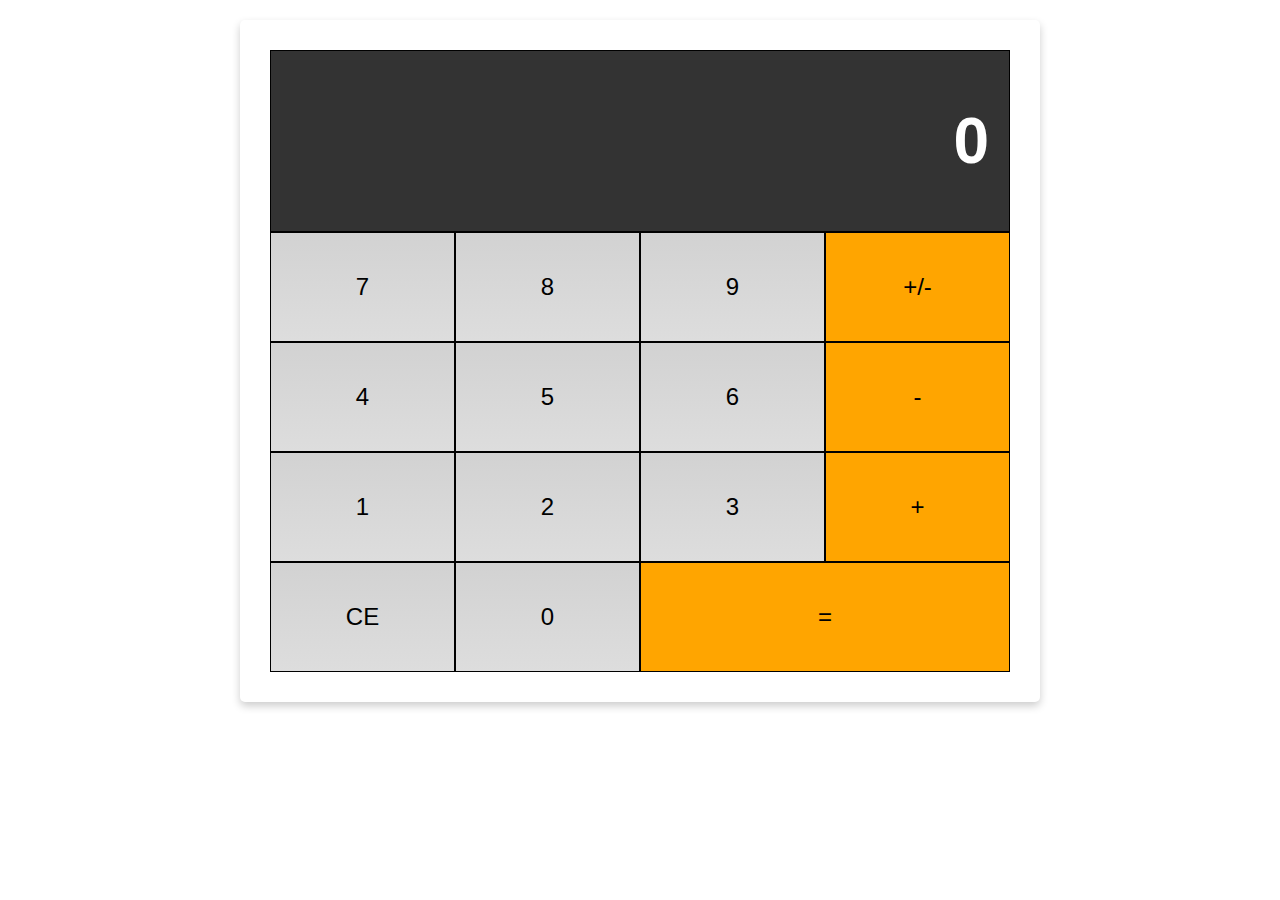
<file: Kalkulator/index.html>
<html lang="en">
<head>
    <meta charset="UTF-8">
    <meta http-equiv="X-UA-Compatible" content="IE=edge">
    <meta name="viewport" content="width=device-width, initial-scale=1.0">
    <link rel="stylesheet" href="assets/style.css">
    <title>Kalkulator</title>
</head>
<body>
    <div class="flex-container-column card">
        <div class="display">
            <h1 class="displaynumber">0</h1>
        </div>
        <div class="flex-container-row">
          <div class="button">7</div>
          <div class="button">8</div>
          <div class="button">9</div>
          <div class="button negative">+/-</div>
        </div>
        <div class="flex-container-row">
          <div class="button">4</div>
          <div class="button">5</div>
          <div class="button">6</div>
          <div class="button operator">-</div>
        </div>
        <div class="flex-container-row">
          <div class="button">1</div>
          <div class="button">2</div>
          <div class="button">3</div>
          <div class="button operator">+</div>
        </div>
        <div class="flex-container-row">
          <div class="button clear">CE</div>
          <div class="button">0</div>
          <div class="button equals double">=</div>
        </div>
      </div>
</body>
</html>
</file>
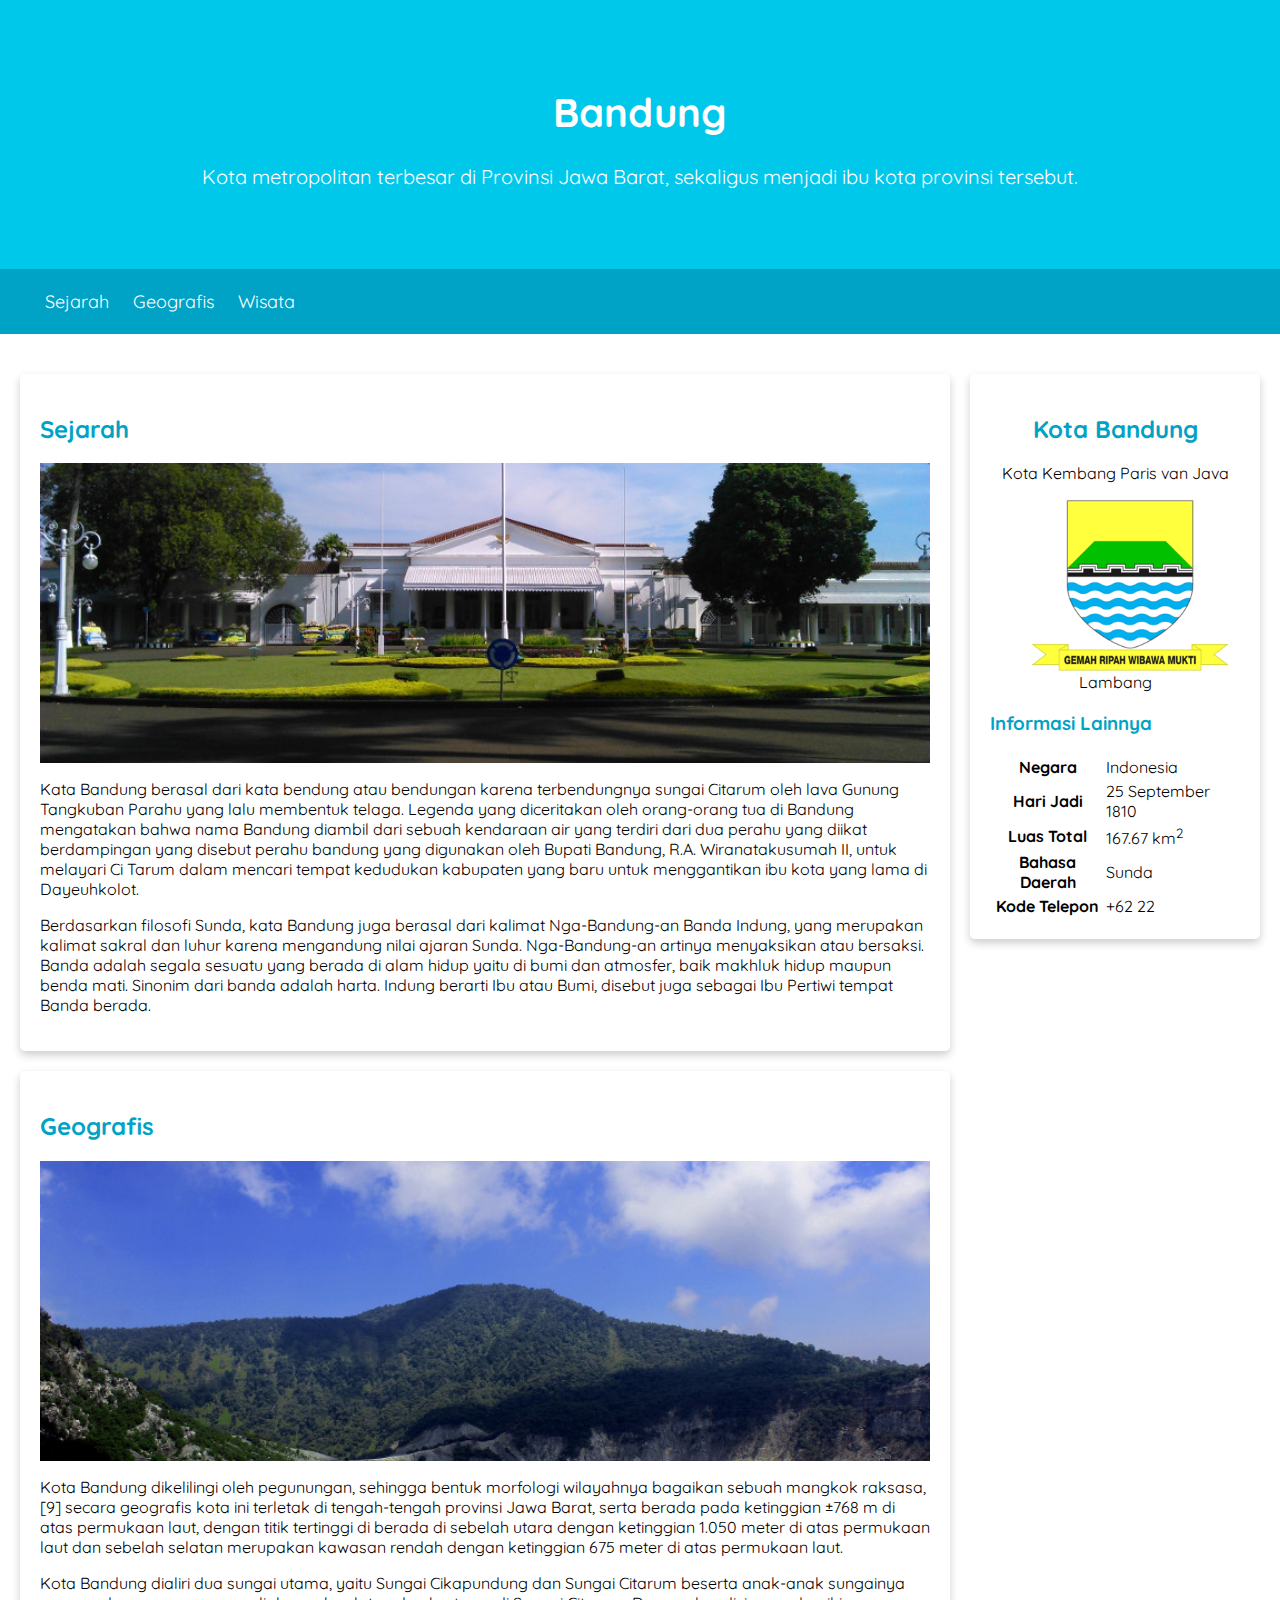
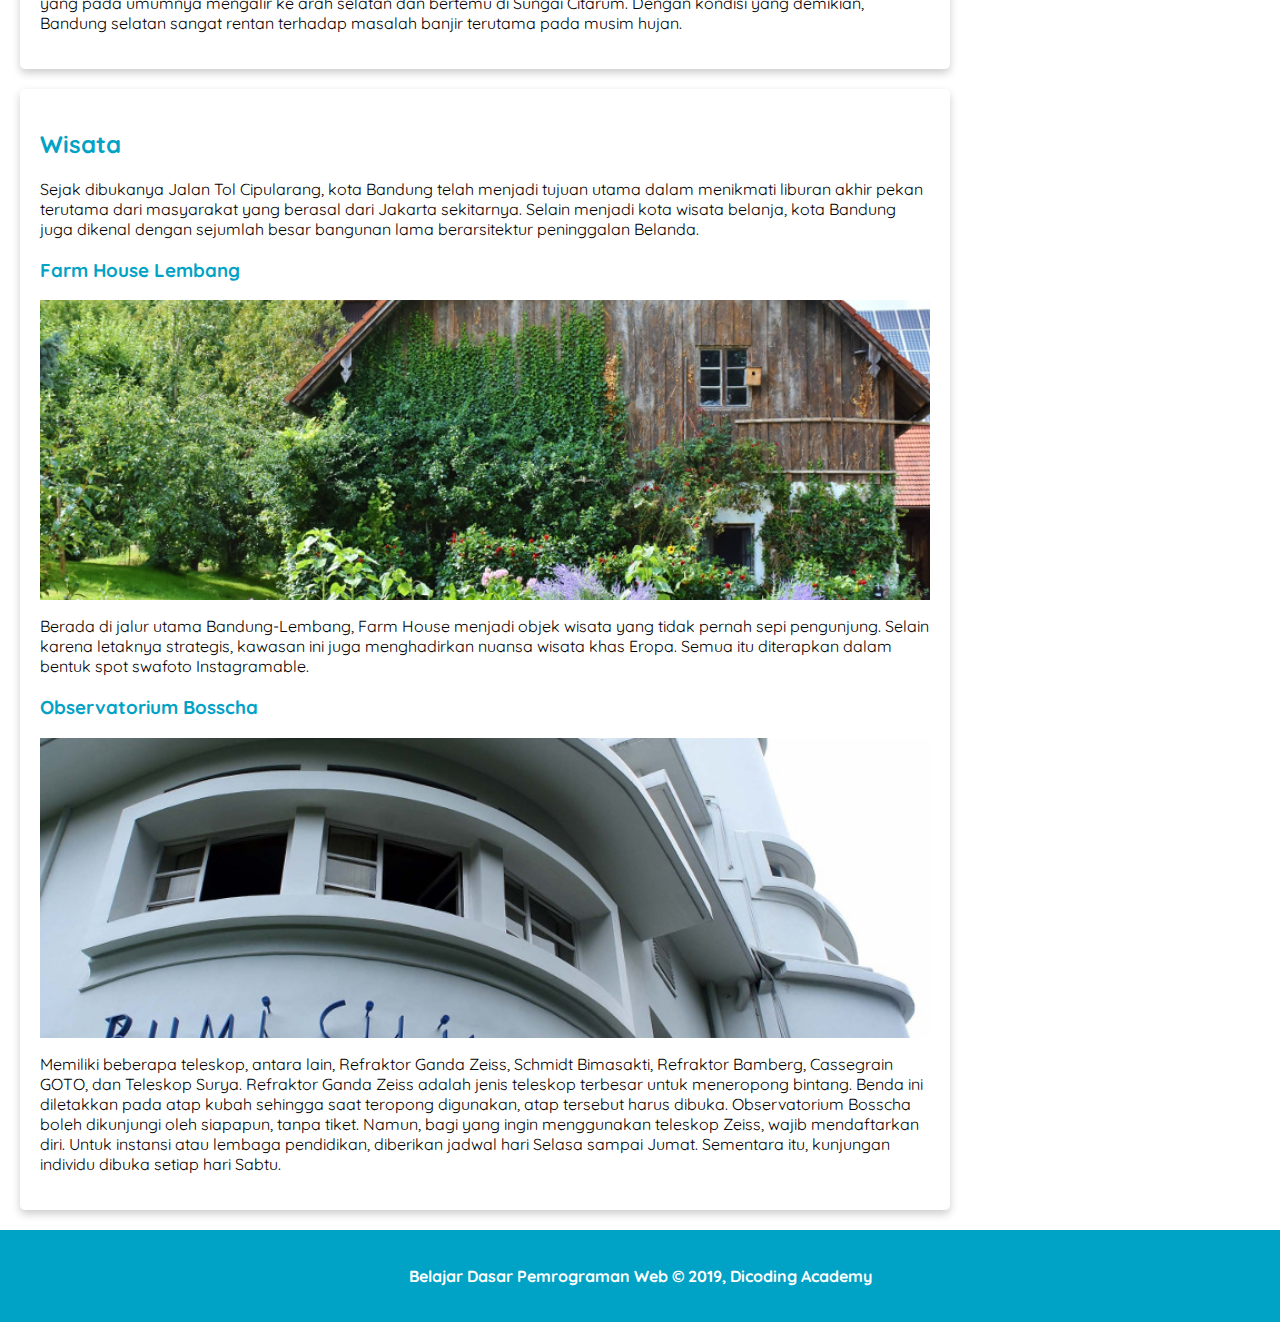
<file: Web/index.html>
<html lang="en">
<head>
    <meta charset="UTF-8">
    <meta http-equiv="X-UA-Compatible" content="IE=edge">
    <!-- <meta name="viewport" content="width=<h>, initial-scale=1.0"> -->
    <meta name="viewport" content="width=device-width, initial-scale=1">
    <link rel="stylesheet" href="styles/style.css">
    <title>Index</title>
</head>
<body>
    <header>
        <div class="jumbotron">
            <h1>Bandung</h1>
            <p>Kota metropolitan terbesar di Provinsi Jawa Barat, sekaligus menjadi ibu kota provinsi tersebut.</p>
        </div>
        <nav>
            <ul>
                <li><a href="#sejarah">Sejarah</a></li>
                <li><a href="#geografis">Geografis</a></li>
                <li><a href="#wisata">Wisata</a></li>
            </ul>
        </nav>    
    </header>

    <main>
        <div id="content">
            <article id="sejarah" class="card">
                <h2>Sejarah</h2>
                <img src="assets/image/history.jpg" class="featured-image" alt="sejarah">
                <p>Kata Bandung berasal dari kata bendung atau bendungan karena terbendungnya sungai Citarum oleh lava Gunung
                Tangkuban Parahu yang lalu membentuk telaga. Legenda yang diceritakan oleh orang-orang tua di Bandung mengatakan
                bahwa nama Bandung diambil dari sebuah kendaraan air yang terdiri dari dua perahu yang diikat berdampingan yang
                disebut perahu bandung yang digunakan oleh Bupati Bandung, R.A. Wiranatakusumah II, untuk melayari Ci Tarum dalam
                mencari tempat kedudukan kabupaten yang baru untuk menggantikan ibu kota yang lama di Dayeuhkolot.</p>
                
                <p>Berdasarkan filosofi Sunda, kata Bandung juga berasal dari kalimat Nga-Bandung-an Banda Indung, yang merupakan
                kalimat sakral dan luhur karena mengandung nilai ajaran Sunda. Nga-Bandung-an artinya menyaksikan atau bersaksi.
                Banda adalah segala sesuatu yang berada di alam hidup yaitu di bumi dan atmosfer, baik makhluk hidup maupun benda
                mati. Sinonim dari banda adalah harta. Indung berarti Ibu atau Bumi, disebut juga sebagai Ibu Pertiwi tempat Banda
                berada.</p>
            </article>
        
            <article id="geografis" class="card">
                <h2>Geografis</h2>
                <img src="assets/image/geografis.jpg" class="featured-image" alt="geografis">
                <p>Kota Bandung dikelilingi oleh pegunungan, sehingga bentuk morfologi wilayahnya bagaikan sebuah mangkok raksasa,[9]
                secara geografis kota ini terletak di tengah-tengah provinsi Jawa Barat, serta berada pada ketinggian ±768 m di atas
                permukaan laut, dengan titik tertinggi di berada di sebelah utara dengan ketinggian 1.050 meter di atas permukaan
                laut dan sebelah selatan merupakan kawasan rendah dengan ketinggian 675 meter di atas permukaan laut.</p>
                
                <p>Kota Bandung dialiri dua sungai utama, yaitu Sungai Cikapundung dan Sungai Citarum beserta anak-anak sungainya yang
                pada umumnya mengalir ke arah selatan dan bertemu di Sungai Citarum. Dengan kondisi yang demikian, Bandung selatan
                sangat rentan terhadap masalah banjir terutama pada musim hujan.</p>
            </article>
        
            <article id="wisata" class="card">
                <h2>Wisata</h2>
                <p>Sejak dibukanya Jalan Tol Cipularang, kota Bandung telah menjadi tujuan utama dalam menikmati liburan akhir pekan
                terutama dari masyarakat yang berasal dari Jakarta sekitarnya. Selain menjadi kota wisata belanja, kota Bandung juga
                dikenal dengan sejumlah besar bangunan lama berarsitektur peninggalan Belanda.</p>
                    <section>
                        <h3>Farm House Lembang</h3>
                        <img src="assets/image/farm-house.jpg" class="featured-image" alt="farm house">
                        <p>Berada di jalur utama Bandung-Lembang, Farm House menjadi objek wisata yang tidak pernah sepi pengunjung. Selain
                        karena letaknya strategis, kawasan ini juga menghadirkan nuansa wisata khas Eropa. Semua itu diterapkan dalam bentuk
                        spot swafoto Instagramable.</p>
                    </section>
                    <section>
                        <h3>Observatorium Bosscha</h3>
                        <img src="assets/image/bosscha.jpg" class="featured-image" alt="bosscha">
                        <p>Memiliki beberapa teleskop, antara lain, Refraktor Ganda Zeiss, Schmidt Bimasakti, Refraktor Bamberg, Cassegrain
                        GOTO, dan Teleskop Surya. Refraktor Ganda Zeiss adalah jenis teleskop terbesar untuk meneropong bintang. Benda ini
                        diletakkan pada atap kubah sehingga saat teropong digunakan, atap tersebut harus dibuka. Observatorium Bosscha boleh
                        dikunjungi oleh siapapun, tanpa tiket. Namun, bagi yang ingin menggunakan teleskop Zeiss, wajib mendaftarkan diri.
                        Untuk instansi atau lembaga pendidikan, diberikan jadwal hari Selasa sampai Jumat. Sementara itu, kunjungan individu
                        dibuka setiap hari Sabtu.</p>
                    </section>
            </article>
        </div>
        
        <aside>
            <article class="profile card">
                <header>
                    <h2>Kota Bandung</h2>
                    <p>Kota Kembang Paris van Java</p>
                    <figure>
                        <img src="assets/image/bandung-badge.png" alt="logo">
                        <figcaption>Lambang</figcaption>
                    </figure>
                </header>
                <section>
                    <h3>Informasi Lainnya</h3>
                    <table>
                        <tr>
                            <th>Negara</th>
                            <td>Indonesia</td>
                        </tr>
                        <tr>
                            <th>Hari Jadi</th>
                            <td>25 September 1810</td>
                        </tr>
                        <tr>
                            <th>Luas Total</th>
                            <td>167.67 km<sup>2</sup></td>
                        </tr>
                        <tr>
                            <th>Bahasa Daerah</th>
                            <td>Sunda</td>
                        </tr>
                        <tr>
                            <th>Kode Telepon</th>
                            <td>+62 22</td>
                        </tr>

                    </table>
                </section>
            </article>
        </aside>
      </main>
      
    <footer>
        <p>Belajar Dasar Pemrograman Web &#169; 2019, Dicoding Academy</p>
    </footer>
</body>
</html>
</file>
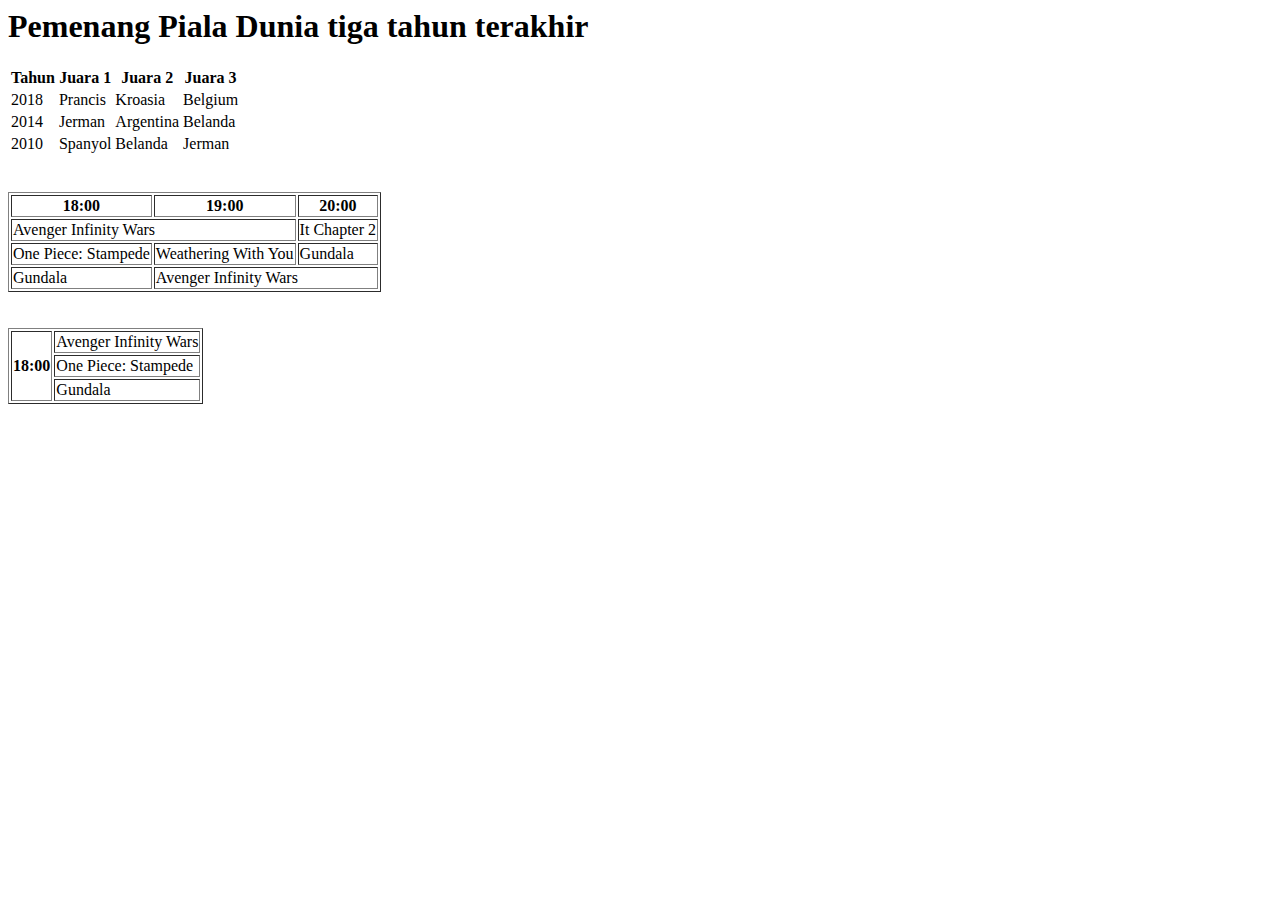
<file: Web/tabel.html>
<html lang="en">
<head>
    <meta charset="UTF-8">
    <meta http-equiv="X-UA-Compatible" content="IE=edge">
    <meta name="viewport" content="width=device-width, initial-scale=1.0">
    <title>Tabel</title>

    <!-- <style>
        .relative{
            position: relative;
            top: 20px;
        }
    </style> -->
</head>
<body>
    <h1>Pemenang Piala Dunia tiga tahun terakhir</h1>
 
    <table>
    <tr>
        <th>Tahun</th>
        <th>Juara 1</th>
        <th>Juara 2</th>
        <th>Juara 3</th>
    </tr>
    <tr>
        <td>2018</td>
        <td>Prancis</td>
        <td>Kroasia</td>
        <td>Belgium</td>
    </tr>
    <tr>
        <td>2014</td>
        <td>Jerman</td>
        <td>Argentina</td>
        <td>Belanda</td>
    </tr>
    <tr>
        <td>2010</td>
        <td>Spanyol</td>
        <td>Belanda</td>
        <td>Jerman</td>
    </tr>
    </table>

        <br><br>

    <table border="1">
        <tr>
            <th>18:00</th>
            <th>19:00</th>
            <th>20:00</th>
        </tr>
        <tr>
            <td colspan="2">Avenger Infinity Wars</td>
            <td>It Chapter 2</td>
        </tr>
        <tr>
            <td>One Piece: Stampede</td>
            <td>Weathering With You</td>
            <td>Gundala</td>
        </tr>
        <tr>
            <td>Gundala</td>
            <td colspan="2">Avenger Infinity Wars</td>
        </tr>
     </table>
     <br><br>
     <table border="1">
        <tr>
            <th rowspan="3">18:00</th>
            <td>Avenger Infinity Wars</td>
        </tr>
        <tr>
            <td>One Piece: Stampede</td>
        </tr>
        <tr>
            <td>Gundala</td>
        </tr>
     </table>
     

</body>
</html>
</file>
<file: Kalkulator/assets/style.css>
* {
    box-sizing: border-box;
 }

 body {
    font-family: sans-serif;
 }

 .flex-container-column {
    display: flex;
    flex-direction: column;
  
    /* properti pendukung */
    max-width: 800px;
    margin: 0 auto;
    text-align: right;
 }

 .flex-container-row {
     display: flex;
 }

 .button {
    flex-basis: 25%;
   
    /* properti pendukung */
    font-size: 1.5em;
    text-align: center;
    padding: 40px;
    border: 1px solid black;
    background: -webkit-linear-gradient(top, #d2d2d2, #ddd);
    cursor: pointer;
 }

 .double {
     flex-basis: 50%;
 }

 .display {
     color: white;
     width: 100%;
     padding: 10px 20px;
     background-color: #333333;
     border: 1px solid black;
     font-size: 2em;
 }

.operator,
.negative,
.equals {
  background: orange;
}

.card {
    box-shadow: 0 4px 8px 0 rgba(0, 0, 0, 0.2);
    border-radius: 5px;
    padding: 30px;
    margin-top: 20px;
  }

.button:hover {
    font-weight: bold;
}

@media screen and (max-width: 513px) {
    .button {
        padding: 10px;
    }
 }
</file>
<file: Web/styles/style.css>
@import url('https://fonts.googleapis.com/css2?family=Quicksand&display=swap');

body {
    font-family: 'Quicksand', sans-serif;
    margin: 0;
    padding: 0;
 }

 header {
   display: inline;
}

 main {
    padding: 20px;
    overflow: auto;
 }

 .jumbotron {
   padding: 60px;
   background-color: #00c8eb;
   text-align: center;
   font-size: 20px;
   color: white;
 }

 nav {
   background-color: #00a2c6;
   padding: 5px;
   position: sticky;
   top: 0;
 }

 nav li {
   display: inline;
   list-style-type: none;
   margin-right: 20px;
 }

 nav a {
   font-size: 18px;
   font-weight: 400;
   text-decoration: none;
   color: white;
 }

 .featured-image {
   width: 100%;
   max-height: 300px;
   object-fit: cover;
   object-position: center;
}

 nav a {
   font-size: 18px;
   font-weight: 400;
   text-decoration: none;
}

nav a:hover {
   font-weight: bold;
}

.card {
   box-shadow: 0 4px 8px 0 rgba(0, 0, 0, 0.2);
   border-radius: 5px;
   padding: 20px;
   margin-top: 20px;
}

.profile header {
   text-align: center;
}

.profile img {
   width: 200px;
}

 h2, h3 {
    color: #00a2c6;
 }

 #content {
   float: left;
   width: 75%;
 }

 aside {
    float: right;
    width: 25%;
    padding-left: 20px;
 }

 @media screen and (max-width: 1000px) {
   #content,
   aside {
   width: 100%;
   padding: 0;
   }
 }

 * {
    box-sizing: border-box;
 }

 footer {
    padding: 20px;
    color: white;
    background-color: #00a2c6;
    text-align: center;
    font-weight: bold;
 }
</file>
